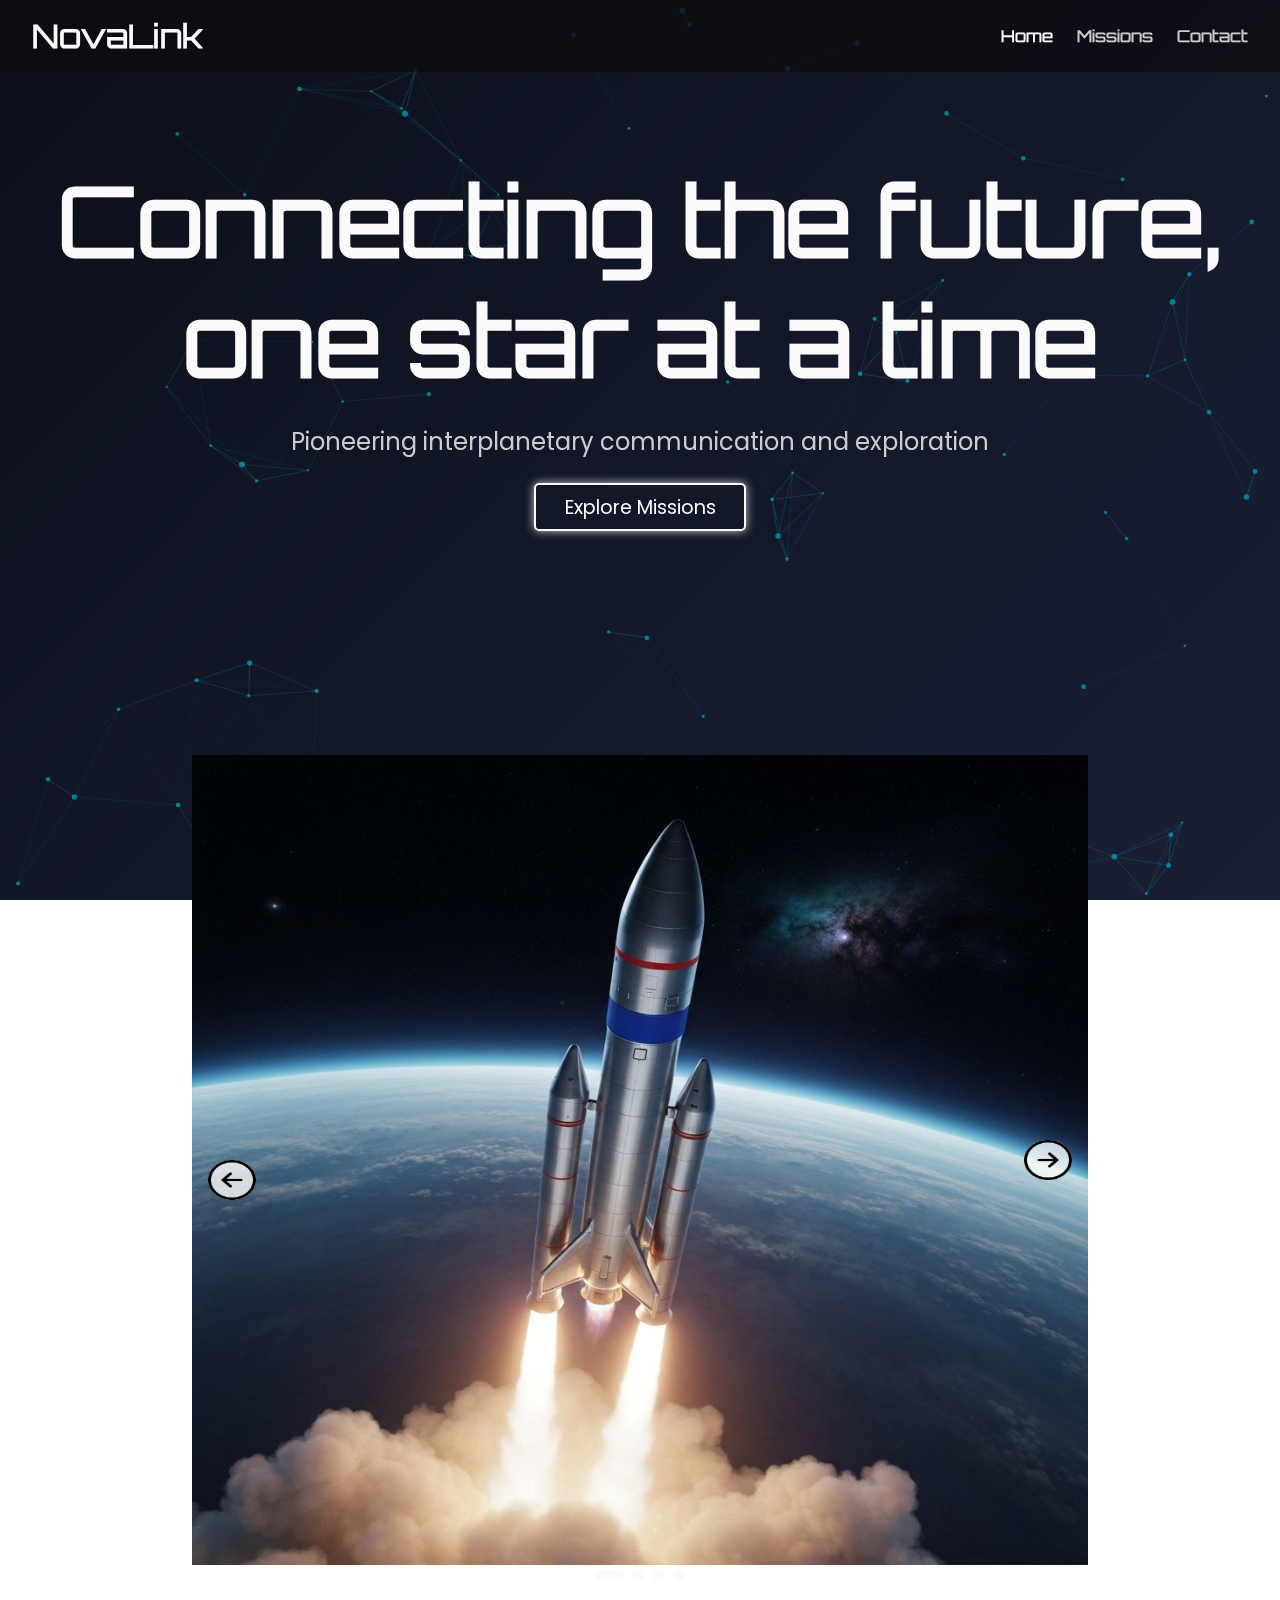
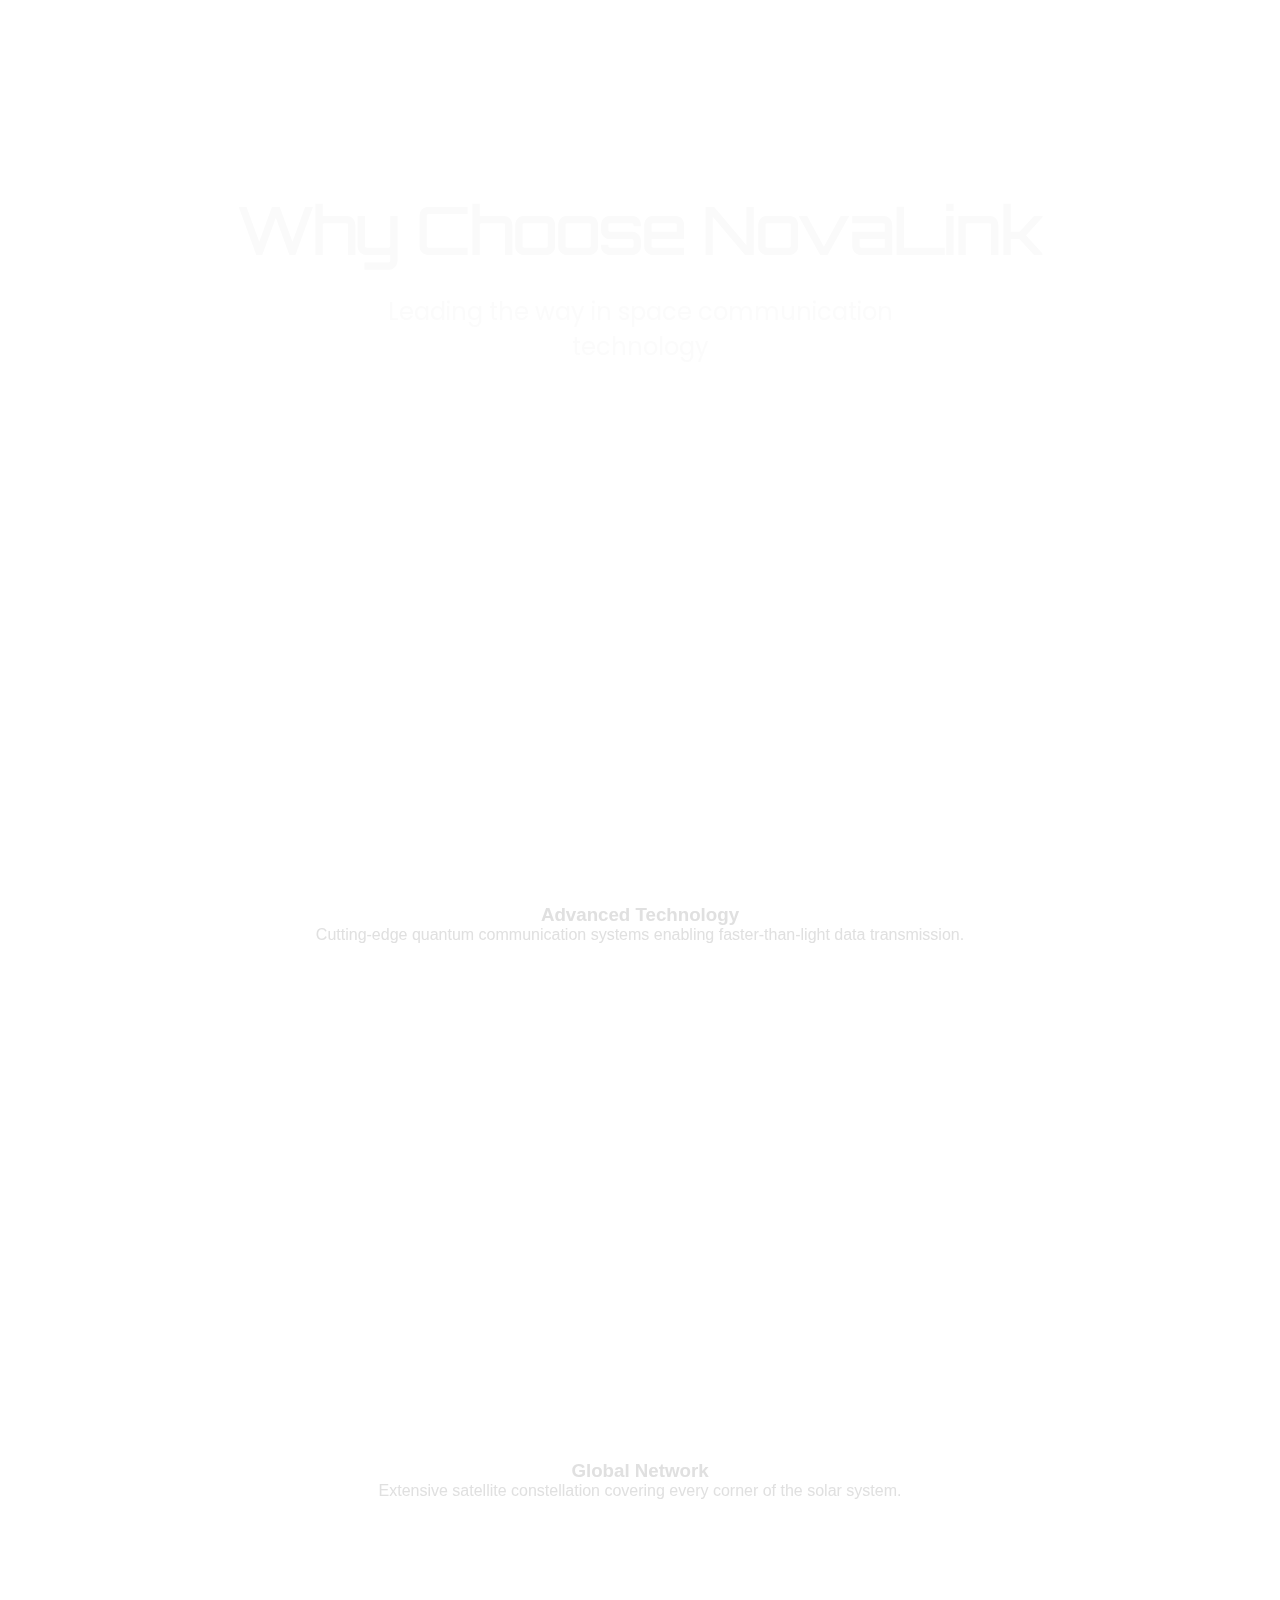
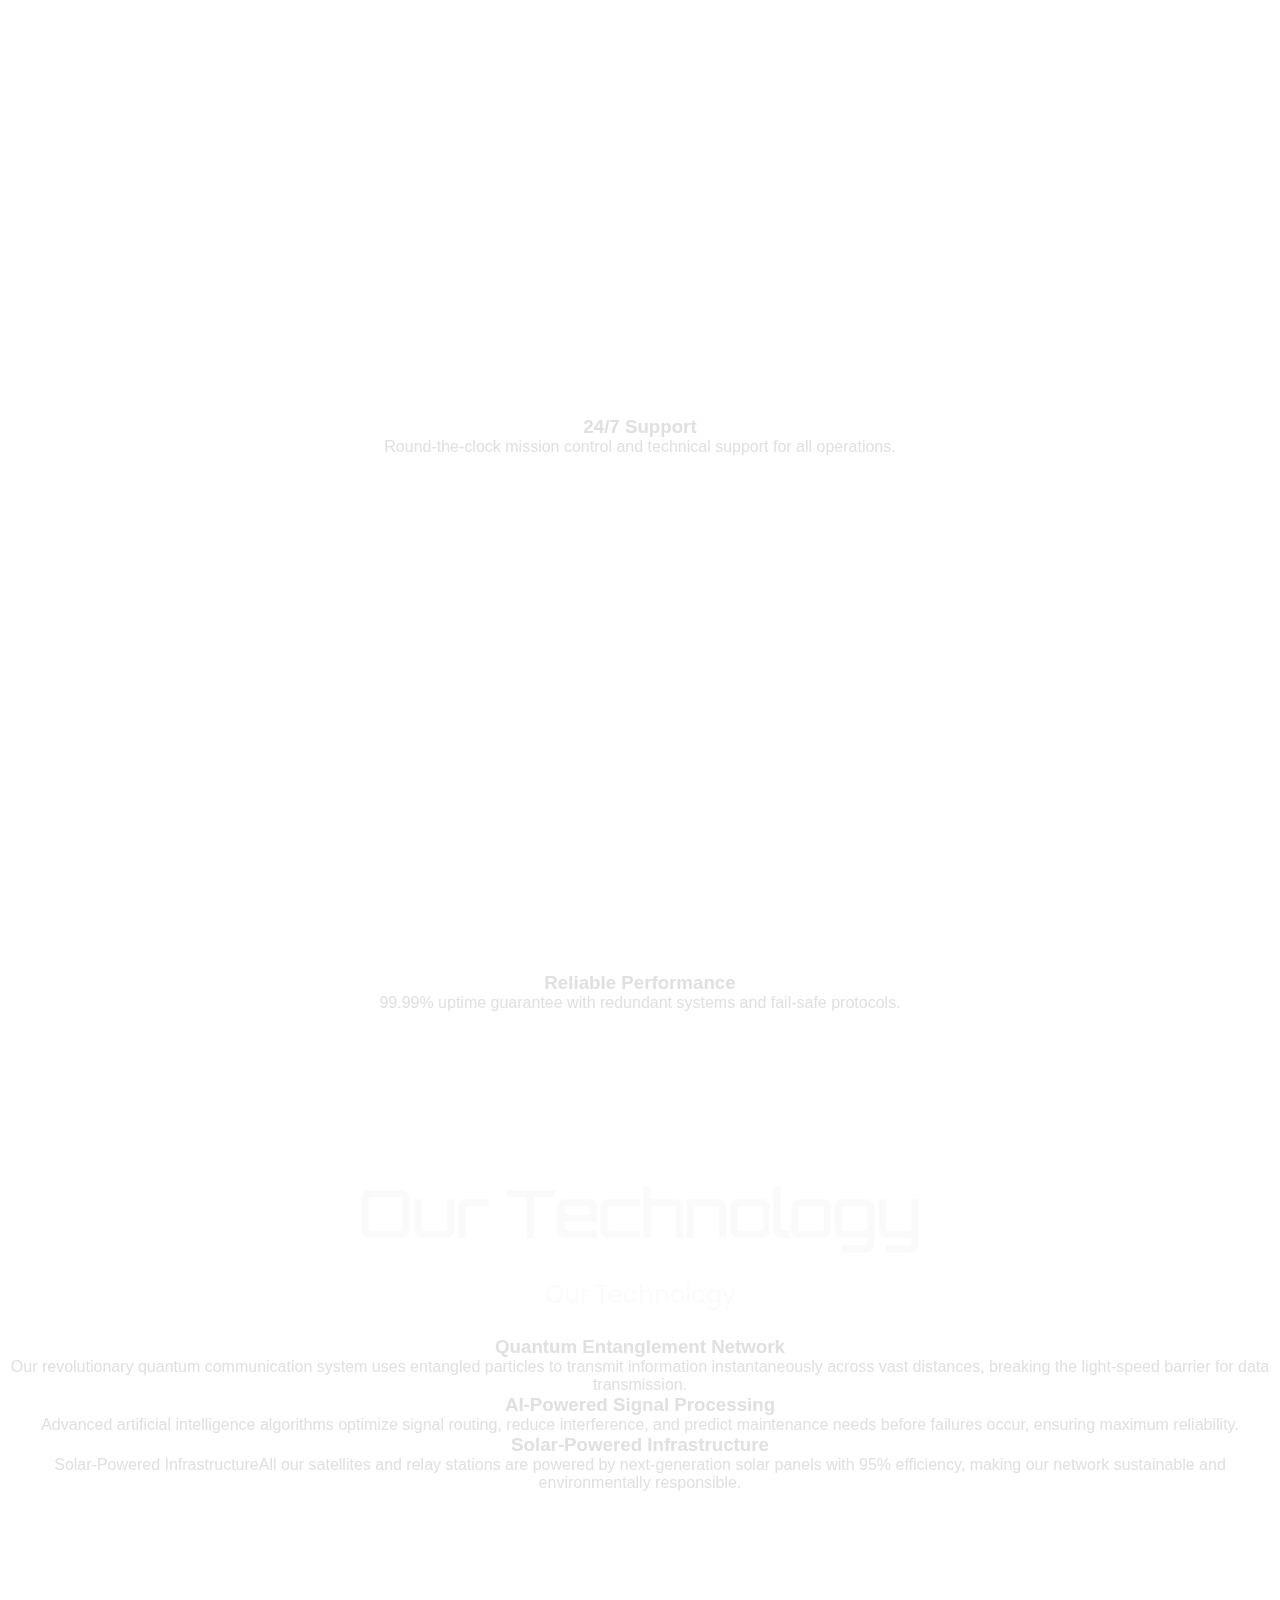
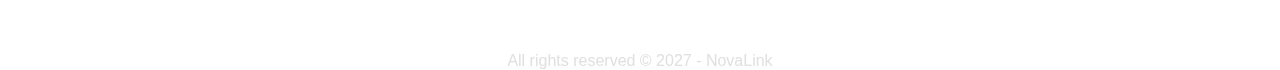
<file: index.html>
<!DOCTYPE html>
<html lang="es">
<head>
  <meta charset="UTF-8">
  <meta name="viewport" content="width=device-width, initial-scale=1.0">
  <link rel="stylesheet" href="./src/css/reset.css">
  <link rel="stylesheet" href="./src/css/global.css">
  <link rel="stylesheet" href="./src/css/home.css">
  <title>NovaLink - HOME</title> 
</head>
<body>
    <section class="hero-section">
        <h1 class="title">Connecting the future, one star at a time</h1>
        <p class="des">Pioneering interplanetary communication and exploration</p>
        <a href="/pages/missions.html" id="btn-home-to-missions">Explore Missions</a>
    </section> 
    <section id="carucel">
      <div class="slider"></div>
    </section>
    <section>
        <h2 class="subtitle">Why Choose NovaLink</h2>
        <p class="subdes">Leading the way in space communication technology</p>
        <div id="card-container-home"></div>
    </section>
    <section>
        <h2 class="subtitle">Our Technology</h2>
        <p class="subdes">Our Technology</p>
        <div id="card-container-home-2"></div>
    </section>
  <script type="module" src="./src/js/main.js"></script> 
</body>
</html>
</file>
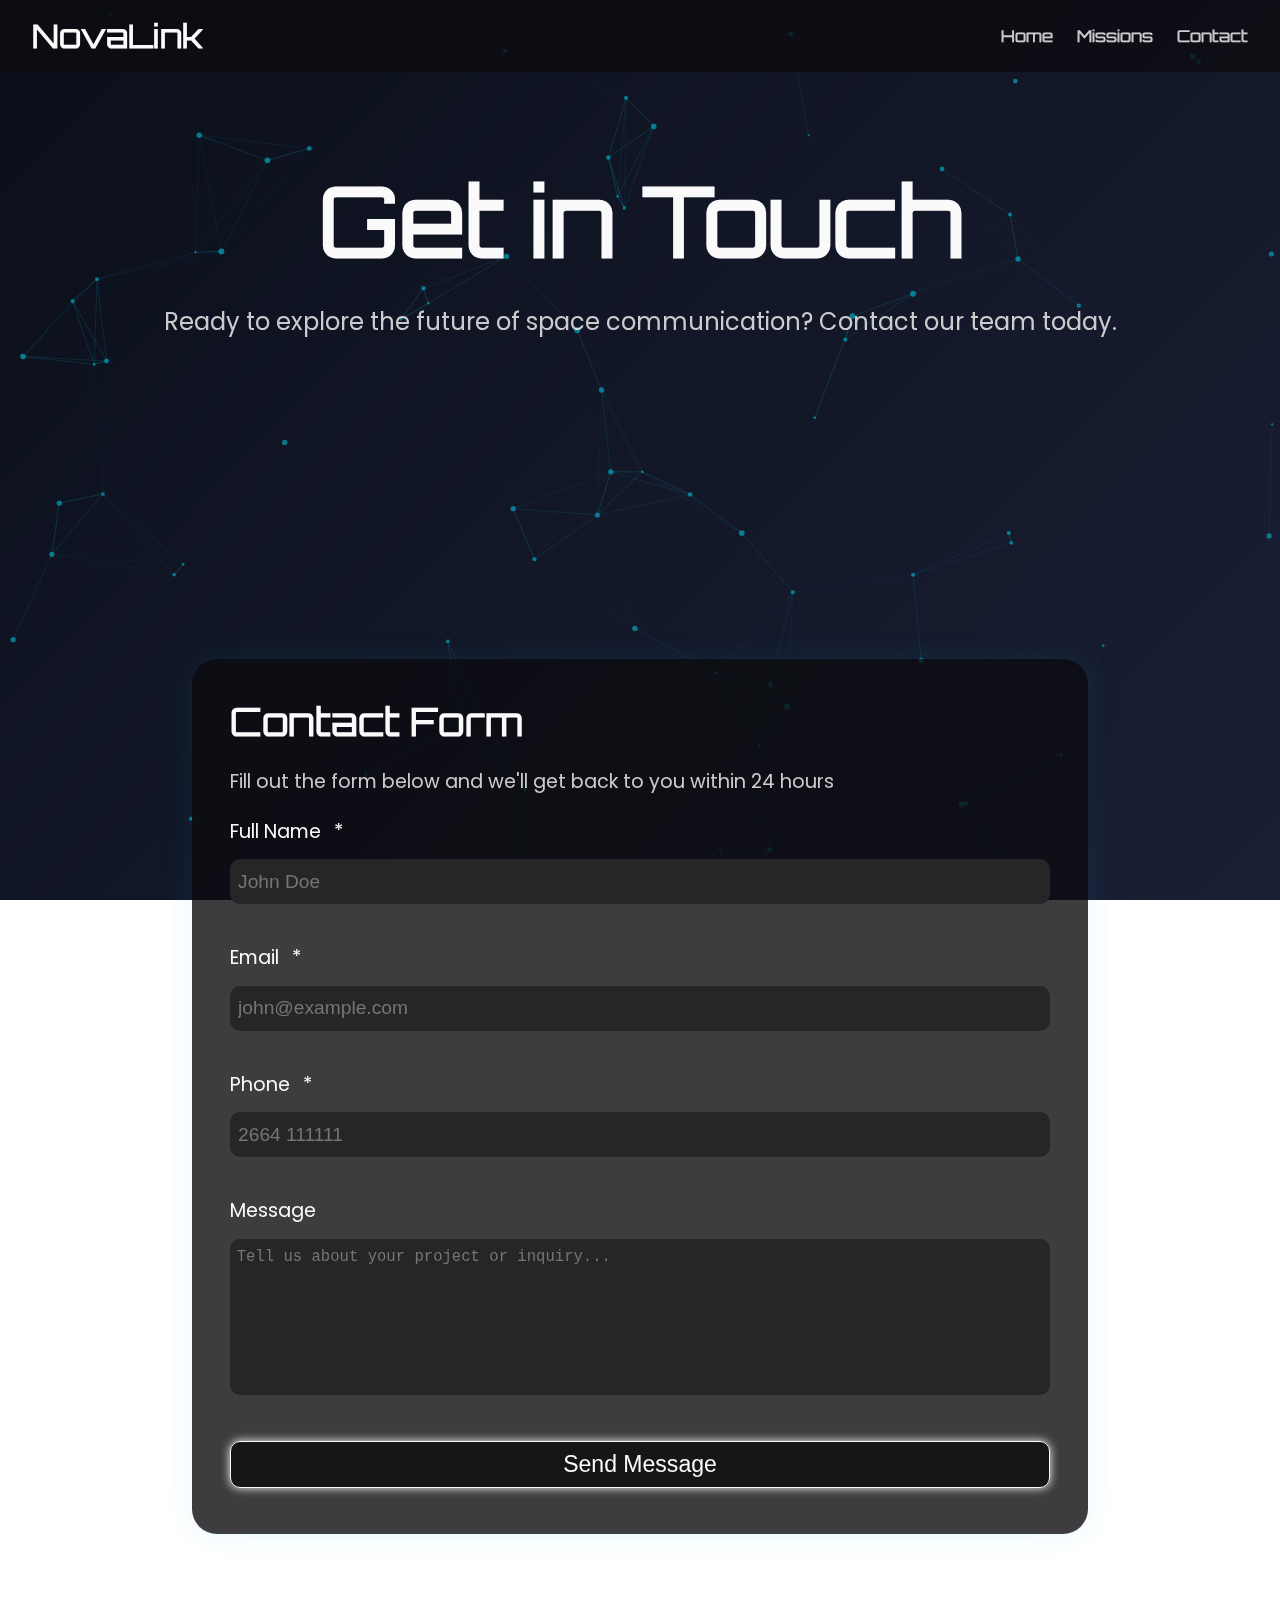
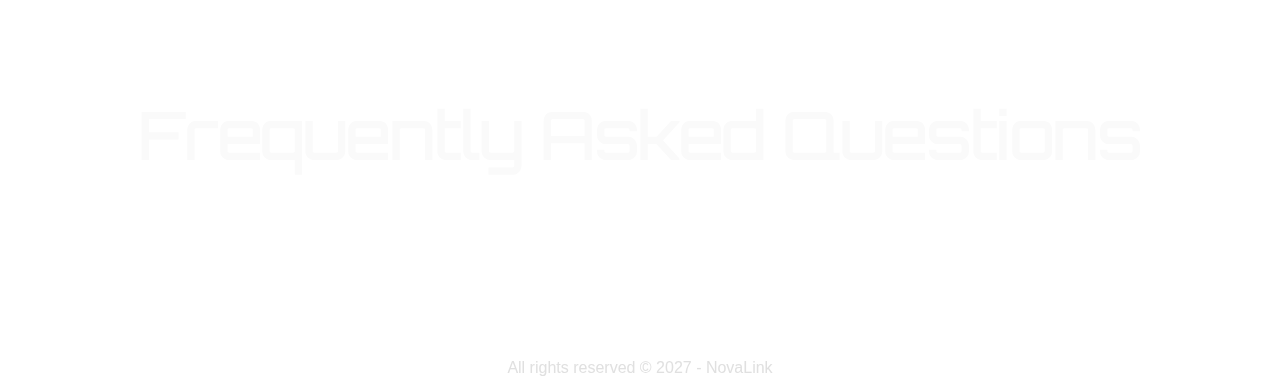
<file: src/pages/contact.html>
<!DOCTYPE html>
<html lang="en">
<head>
    <!DOCTYPE html>
<html lang="en">
<head>
    <meta charset="UTF-8">
    <meta name="viewport" content="width=device-width, initial-scale=1.0">
    <link rel="stylesheet" href="../css/reset.css">
    <link rel="stylesheet" href="../css/global.css">
    <link rel="stylesheet" href="../css/contact.css">
    <link rel="shortcut icon" href="../../public/favicon.ico" type="image/x-icon">
    <title>NovaLink - Missions</title> 
</head>
</head>
<body> 
    <section class="hero-section">
        <h1 class="title">Get in Touch</h1>
        <p class="des">Ready to explore the future of space communication? Contact our team today.</p>
    </section>
    <div id="card-container-contact"></div>
    <section id="form-container">
        <form id="form">
            <h2>Contact Form</h2>
            <p>Fill out the form below and we'll get back to you within 24 hours</p>
            <label for="name">Full Name <span class="required_i">*</span></label>
            <input id="name" placeholder="John Doe" min="2" max="50" type="text" required/>
            <p class="error" id="error_name"></p>
            <label for="email">Email <span class="required_i">*</span></label>
            <input id="email" placeholder="john@example.com" type="email" required/>
            <p class="error" id="error_email"></p>
            <label for="phone">Phone <span class="required_i">*</span></label>
            <input id="phone" min="10" placeholder="2664 111111" type="tel" required/>
            <p class="error" id="error_phone"></p>
            <label for="message">Message</label>
            <textarea id="message" placeholder="Tell us about your project or inquiry..." minlength="3"></textarea>
            <p class="error" id="error_email"></p>
            <button type="submit">Send Message</button>
        </form>  
    </section>
        
    <section>
        <h2 class="subtitle">Frequently Asked Questions</h2>
        <div id="card-container-contact-2"></div>
    </section>
    <script type="module" src="../js/main.js"></script>
</body>
</html>
</file>
<file: src/css/global.css>
:root{
    --color-white: #fafafa;
    --color-gray: rgba(250, 250, 250,.8);
    --color-transparent-black: rgba(12, 13, 16,.8);
    --color-black: rgb(12, 13, 16);
}
@font-face {
  font-family: 'Poppins';
  src: url('../../public/fonts/Poppins/Poppins-Regular.ttf') ;
  font-weight: normal;
  font-style: normal;
}

@font-face {
  font-family: 'Orbitron';
  src: url('../../public/fonts/Orbitron/static/Orbitron-Regular.ttf')  ;
  font-weight: normal;
  font-style: normal;
}

body {
    overflow-x: hidden;
    font-family: Arial, sans-serif;
    color: #e0e0e0;
    display: flex;
    flex-direction: column;
    justify-content: center;
    align-items: center;
    gap:10em;   
}
/* Animacion del fondo en todas las paginas */
.animated-bg {
    position: fixed;
    top: 0;
    left: 0;
    width: 100%;
    height: 100%;
    z-index: -1;
    background: linear-gradient(135deg, #0b0f1a 0%, #1a1f35 50%, #0b0f1a 100%);
    background-size: 200% 200%;
    animation: gradientShift 15s ease infinite;
}

@keyframes gradientShift {
    0% { background-position: 0% 50%; }
    50% { background-position: 100% 50%; }
    100% { background-position: 0% 50%; }
}

.particles-canvas {
    position: absolute;
    top: 0;
    left: 0;
    width: 100%;
    height: 100%;
}
/* Header */
header{
    position:fixed;
    top: 0;
    left: 0;
    width: 100%;
    padding: 1em 2em;
    display: flex;
    justify-content: space-between;
    align-items: center;
    font-family: 'Orbitron', sans-serif;
    background-color: var(--color-transparent-black);
    z-index: 100;
}
header a{ 
    color: var(--color-white);
    font-size: 2em;
    font-weight: bold;
}
header a:hover{
    text-shadow: 0 0 5px var(--color-gray);
}
header .nav-links{
    display: flex;
    gap: 1.5em;
    align-items: center;
    justify-content: center;
}
header .nav-links a{ 
    color: var(--color-gray);
    font-size: 1em;
    transition: color 0.3s;
}
header .nav-links a#active,
header .nav-links a:hover{
    color: var(--color-white); 
}
.burger{
    display: none;;
}
/* Commons */
.hero-section{
    display: flex;
    flex-direction: column;
    justify-content: center;    
    align-items: center;
    text-align: center;
    padding: 5em auto;
    margin-top: 10em;
    gap: 1.5em;
}
.hero-section .title{
    font-family: 'Orbitron',sans-serif;
    color: var(--color-white);
    font-size: 6em;
}
.hero-section .des{
    font-family: 'Poppins',sans-serif;
    color: var(--color-gray);
    font-size: 1.5em;  
}
section{
    display: flex;
    flex-direction: column;
    justify-content: center;
    align-items: center;
    text-align: center;
    gap: 1.5em;
}

section .subtitle{
    font-family: 'Orbitron',sans-serif;
    color: var(--color-white);
    font-size: 4em; 
}

section .subdes{
    font-family: 'Poppins',sans-serif;
    color: var(--color-gray);
    font-size: 1.5em;  
    width: 80%;
}

/* Media querys */
@media (max-width: 768px) {
    .header{
        position: relative;
    } 
    .nav-links{
        position: absolute;
        right: -100vw;
        top:0;
        flex-direction: column;
        width: 100%;
        height: 100vh;
        transition: all 0.3s ease-in-out;
        gap:2em;
    }
    header .nav-links a{  
        font-size: 2em; 
    }
    .burger{
        position:relative;
        display: flex;
        flex-direction: column;
        align-items: center;
        justify-content: center;
        width: 2em; 
        border-radius: 5px;
        cursor: pointer;
        z-index: 100;
        gap:.5em
    } 
    .burger.active{
        height: 2em;
        background-color: var(--color-transparent-black);
    }
    .burger #bar-1,
    .burger #bar-0,
    .burger #bar-2{
        display: block;
        width: 100%;
        height: 2px;
        border-radius: 25px;
        background-color: var(--color-white);
        transition: all 0.3s ease-in-out;
    }
    .burger.active #bar-1{
        opacity: 0;
    }
    .burger.active #bar-0,
    .burger.active #bar-2
    {
        position: absolute;
        top: 50%;
        left: 0; 
    }
    .burger.active #bar-0{
        transform: translateY(-50%) rotate(45deg);
    }
    .burger.active #bar-2{
        transform: translateY(-50%) rotate(-45deg);
    }
    .nav-links.show{
        right: 0;
        background-color: var(--color-black);
    } 
    
    .hero-section .title{ 
        font-size: 4em; 
    }
    .hero-section .des{
        font-size: 1.7em;  
    }
    section .subtitle{ 
        font-size: 2.2em; 
    }

    section .subdes{ 
        font-size: 1.1em;  
    }
}
@media (max-width: 480px) { 
    .hero-section .title{ 
        font-size: 2.7em;
    }
    .hero-section .des{ 
        font-size: 1.1em;  
    } 
    section .subtitle{ 
        font-size: 1.9em;  
    }

    section .subdes{ 
        font-size: 1em;  
    }
}
</file>
<file: src/css/home.css>
/* HOME */
#btn-home-to-missions{
    color: var(--color-white);
    padding: .4em 1.5em;
    border: 2px solid var(--color-white);
    border-radius: 5px;
    font-family: 'Poppins',sans-serif;
    font-size: 1.2em;
    box-shadow: 0 0 10px var(--color-gray);
    transition: background-color 0.3s, color 0.3s;
}
#btn-home-to-missions:hover{
    background-color: var(--color-white);
    color: var(--color-transparent-black); 
}
/* Carucel */
#carucel{
    margin: 4em auto;
    width: 70vw;
    height: 90vh;
    position: relative; 
    display: flex; 
}
.slide{
    position: absolute;
    top: 0;
    right: -40vw;
    opacity: 0;
    width: 70vw;
    height: 90vh; 
}
.slide.active{
    transition: opacity .5s ease-in-out;
    right: 0;
    opacity: 1;
    z-index: 1;
}
.slide img{
    width: 100%;
    height: 100%;
    object-fit: fill;
}
#markers{
    position: absolute;
    bottom: -1em;
    left: 50%;
    transform: translateX(-50%);
    display: flex;
    justify-content: center;
    align-items: center;
    gap: .5em;
}
.marker{
    width: .8em;
    height: .8em;
    border-radius: 50%;
    background-color: var(--color-gray);
    transition: all .3s ease-in-out;
    cursor: pointer;
}
.marker.active,
.marker:hover{
    width:1.8em;
    height: .6em;
    border-radius: 25%;
    background-color: var(--color-white);
}
.arrow{
    position: absolute;
    display: flex;
    justify-content: center;
    align-items: center;
    height: 2.5em;
    width: 3em;
    top: 50%; 
    transform: translateY(-50%);  
    background-color: var(--color-gray); 
    border-radius: 50%;
    cursor: pointer; 
    transition: background-color .3s ease-in-out;
    z-index: 2;
}
.arrow img{
    width: 100%;
    height: 100%;
}
.arrow:hover{
    background-color: var(--color-white);
}
.right-arrow{
    right: 1em;
}
.left-arrow{
    left: 1em;
    transform: rotate(180deg) ;
}
/* Media querys */
@media (max-width: 768px) { 
    .hero-section .title{ 
        font-size: 4em; 
    }
    .hero-section .des{
        font-size: 1.7em;  
    }
}
</file>
<file: src/css/contact.css>
/* Contact */
#card-container-contact{
    display: grid;
    grid-template-columns: repeat(2,1fr);
    gap: 1.5em; 
    width: 60%;
    justify-items: center; 
} 
#card-container-contact .card{
    display: flex;
    flex-direction: column;
    align-items: center;
    justify-content: space-between; 
    background-color: var(--color-transparent-black);
    border-radius: 5%;
    padding: 2em 1em;
    gap: 1em;
    text-align: left;
    width: 20em;
}   
#card-container-contact .card img{ 
    height: 4em;
    width: 4em;  
    padding: .5em; 
    object-fit: contain;
}
#card-container-contact .card h3{
    font-size: 1.3em;  
}
#card-container-contact .card p{
    font-size: .9em;  
}
/* Formulario */
#form-container{
    width: 100%;
    display: flex;
    align-items: center;
    justify-content: center;
}
#form,
#success-container{
    display: flex;
    flex-direction: column;
    align-items: start;
    justify-content: flex-start;
    padding: 2em;
    gap:.7em;
    background-color: var(--color-transparent-black);
    border-radius: 25px;
    box-shadow: 0 0 30px rgba(0,188,212,0.1);
    width: 70%;
    font-family: 'Poppins',sans-serif;
    color: var(--color-white);
    font-size: 1.2em;
}
#form h2{
    font-family: 'Orbitron',sans-serif;
    font-size: 2em;  
}
#form p{  
    color: var(--color-gray);
    margin: .4em 0;
}
#form label{
    box-decoration-break: none;
    cursor: pointer;
}
#form input,
#form textarea{
    padding: .6em .4em;
    border-radius: 10px;
    background-color: rgb(38, 38, 38);
    border:none;
    font-size: 1em;
    width: 100%; 
    color: var(--color-white);
}
#form input:focus,
#form textarea:focus {
    outline: none;
    border: 1px solid var(--color-white);
    box-shadow: 0 0 10px rgba(255, 255, 255, 0.3);
}
#form textarea{
    resize: none;
    height: 10em;
    overflow: auto;
}
#form .required_i{
    margin-left: .4em;
    color: var(--color-red);
    font-size: 1em;
}
#form button{
    width: 100%;
    padding: .4em 0;
    box-shadow: 0 0 10px var(--color-white);
    border-radius: 10px;
    border: 1px solid var(--color-white);
    color: var(--color-white);
    background-color: var(--color-transparent-black);
    cursor: pointer;
    transition: all .3s ease-in-out;
    font-size: 1.2em;
    margin: .3em 0;
}
#form button:hover{
    background-color: var(--color-white);
    color:  var(--color-transparent-black);
}
#form .error{
    color: var(--color-red);
    font-size: .8em;
    width: 100%;
    text-align: left;
}
#success-container  h2{
    font-family: 'Orbitron',sans-serif;
    font-size: 1.4em; 
    color: #00be4d;
}
#success-container p{ 
    color: var(--color-gray);
    font-size: .9em;
    margin-top: .8em;
}
#success-container span{
    background-color: #00be4d;
    border-radius: 15px;
    height: 1px;
    width: 100%;
}
#success-container p.title-successfully{
    color: var(--color-gray);
    font-size: .8em;
    margin: 0;
}
#success-container .des-successfully{
    font-size: 1em;
    color: var(--color-white);
    margin: 0;
}
/* FAQ */
#card-container-contact-2{
    display: flex;
    flex-direction: column;
    align-items: center;
    justify-content: center;
    gap: 2em;
    width: 80%; 
}
#card-container-contact-2 .card{
    display: flex;
    flex-direction: column;
    align-items: center; 
    background-color: var(--color-transparent-black);
    border-radius: 5%;
    padding: 2em;
    gap: 2em;
    text-align: left;
    width: 100%;
}
#card-container-contact-2 .card h3{ 
    font-size: 1.3em; 
    width: 100%;  
}
#card-container-contact-2 .card p{
    font-size: .9em; 
}
#card-container-contact-2{
    display: flex;
    flex-direction: column;
    align-items: center;
    justify-content: center;
    gap:1.5em;
    width: 80%;
}
/* Media querys */
@media (max-width: 768px) { 
    #card-container-contact{ 
        grid-template-columns: repeat(1,1fr); 
    }
    #form,#form,
    #success-container,
    #card-container-contact .card,
     #card-container-contact{
        width: 90%;
    } 
}
</file>
